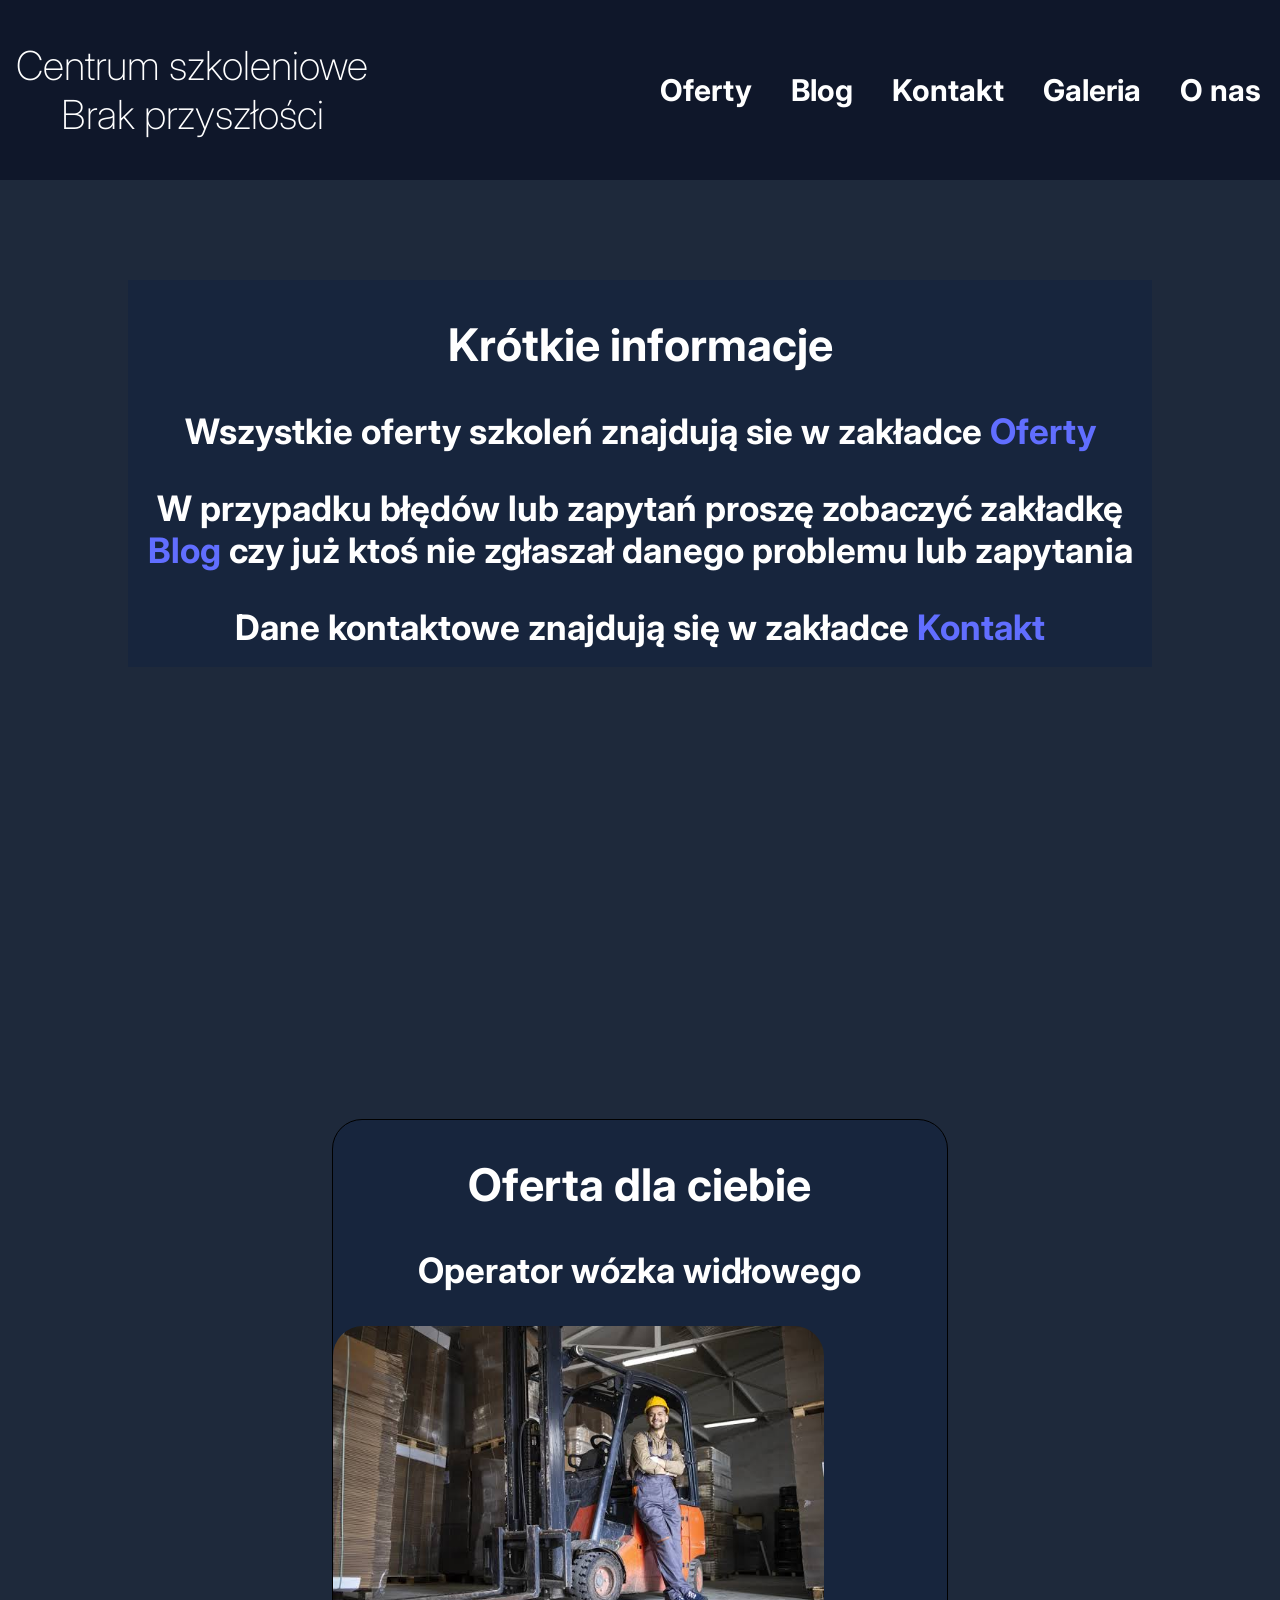
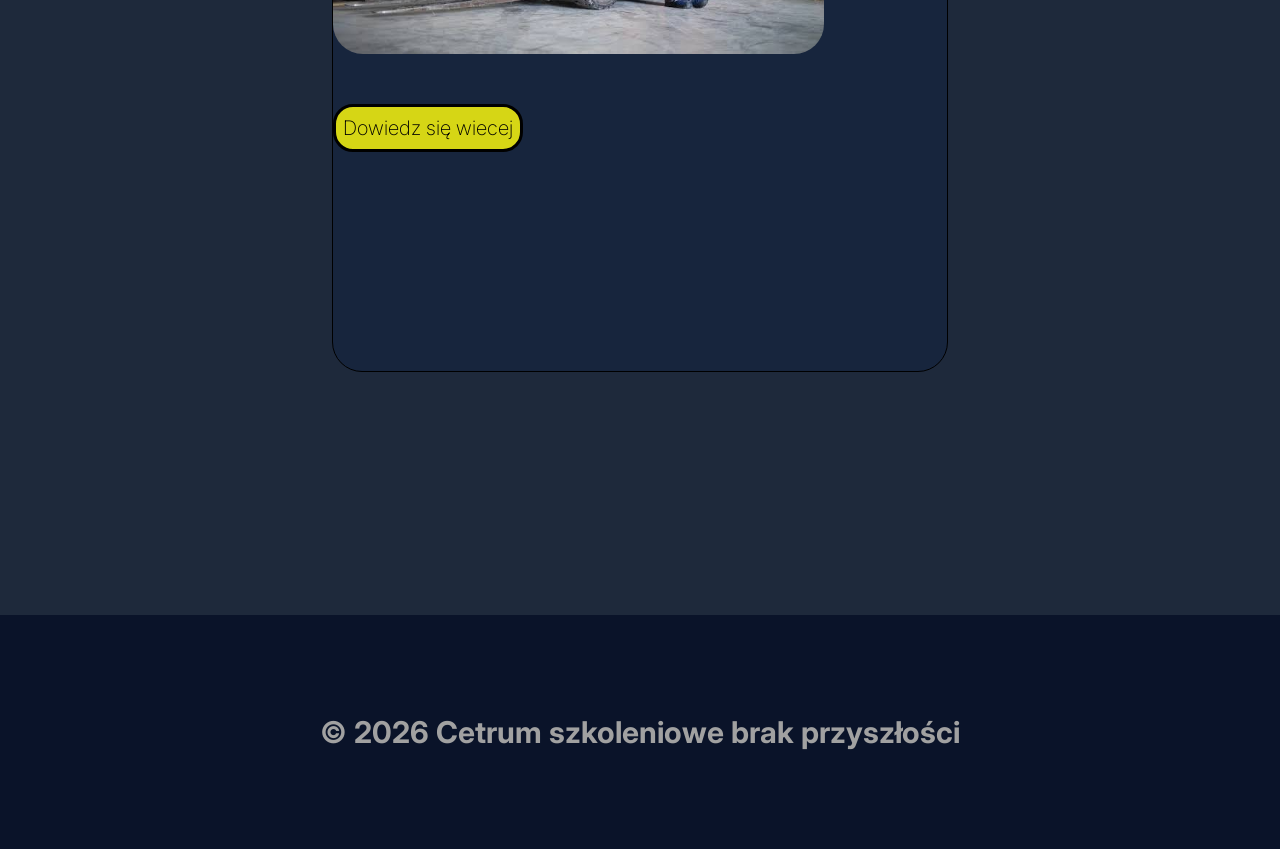
<file: index.html>
<!DOCTYPE html>
<html lang="en">
<head>
    <meta charset="UTF-8">
    <meta name="viewport" content="width=device-width, initial-scale=1.0">
    <link rel="stylesheet" href="css/style.css  ">
    <title>Document</title>
</head>
<body>
    <header>
        <section id="sec1-i-head">
            <a href="index.html"><h1>Centrum szkoleniowe <br> Brak przyszłości</h1></a>
        </section>
        <section id="sec2-i-head">
            <!-- Pusta przestrzen -->
        </section>
        <section id="sec3-i-head">
            <a href="oferty.html"><h3>Oferty</h3></a>
            <a href=""><h3>Blog</h3></a>
            <a href="kontakt.html"><h3>Kontakt</h3></a>
            <a href="galeria.html"><h3>Galeria</h3></a>
            <a href=""><h3>O nas</h3></a>
        </section>
    </header>

    <main>
        <section id="sec1-i-main">
            <h2>Krótkie informacje</h2>
            <h3>Wszystkie oferty szkoleń znajdują sie w zakładce <a href="">Oferty</a></h3>
            <h3>W przypadku błędów lub zapytań proszę zobaczyć zakładkę <a href="">Blog</a> czy już ktoś nie zgłaszał danego problemu lub zapytania</h3>
            <h3>Dane kontaktowe znajdują się w zakładce <a href="">Kontakt</a></h3>
        </section>
        <section id="sec2-i-main"></section>
        <section id="sec3-i-main">
            <div id="ofer-main">
                <h2>Oferta dla ciebie</h2>
                <h3>Operator wózka widłowego</h3>
                <img src="media/wózek.jpg" alt="zdjecie wózka widłowego">
                <a href="oferty1.html">Dowiedz się wiecej</a>
            </div>
        </section>
    </main>

    <footer>
        <h3>&copy; 2026 Cetrum szkoleniowe brak przyszłości</h3>
    </footer>
</body>
</html>
</file>
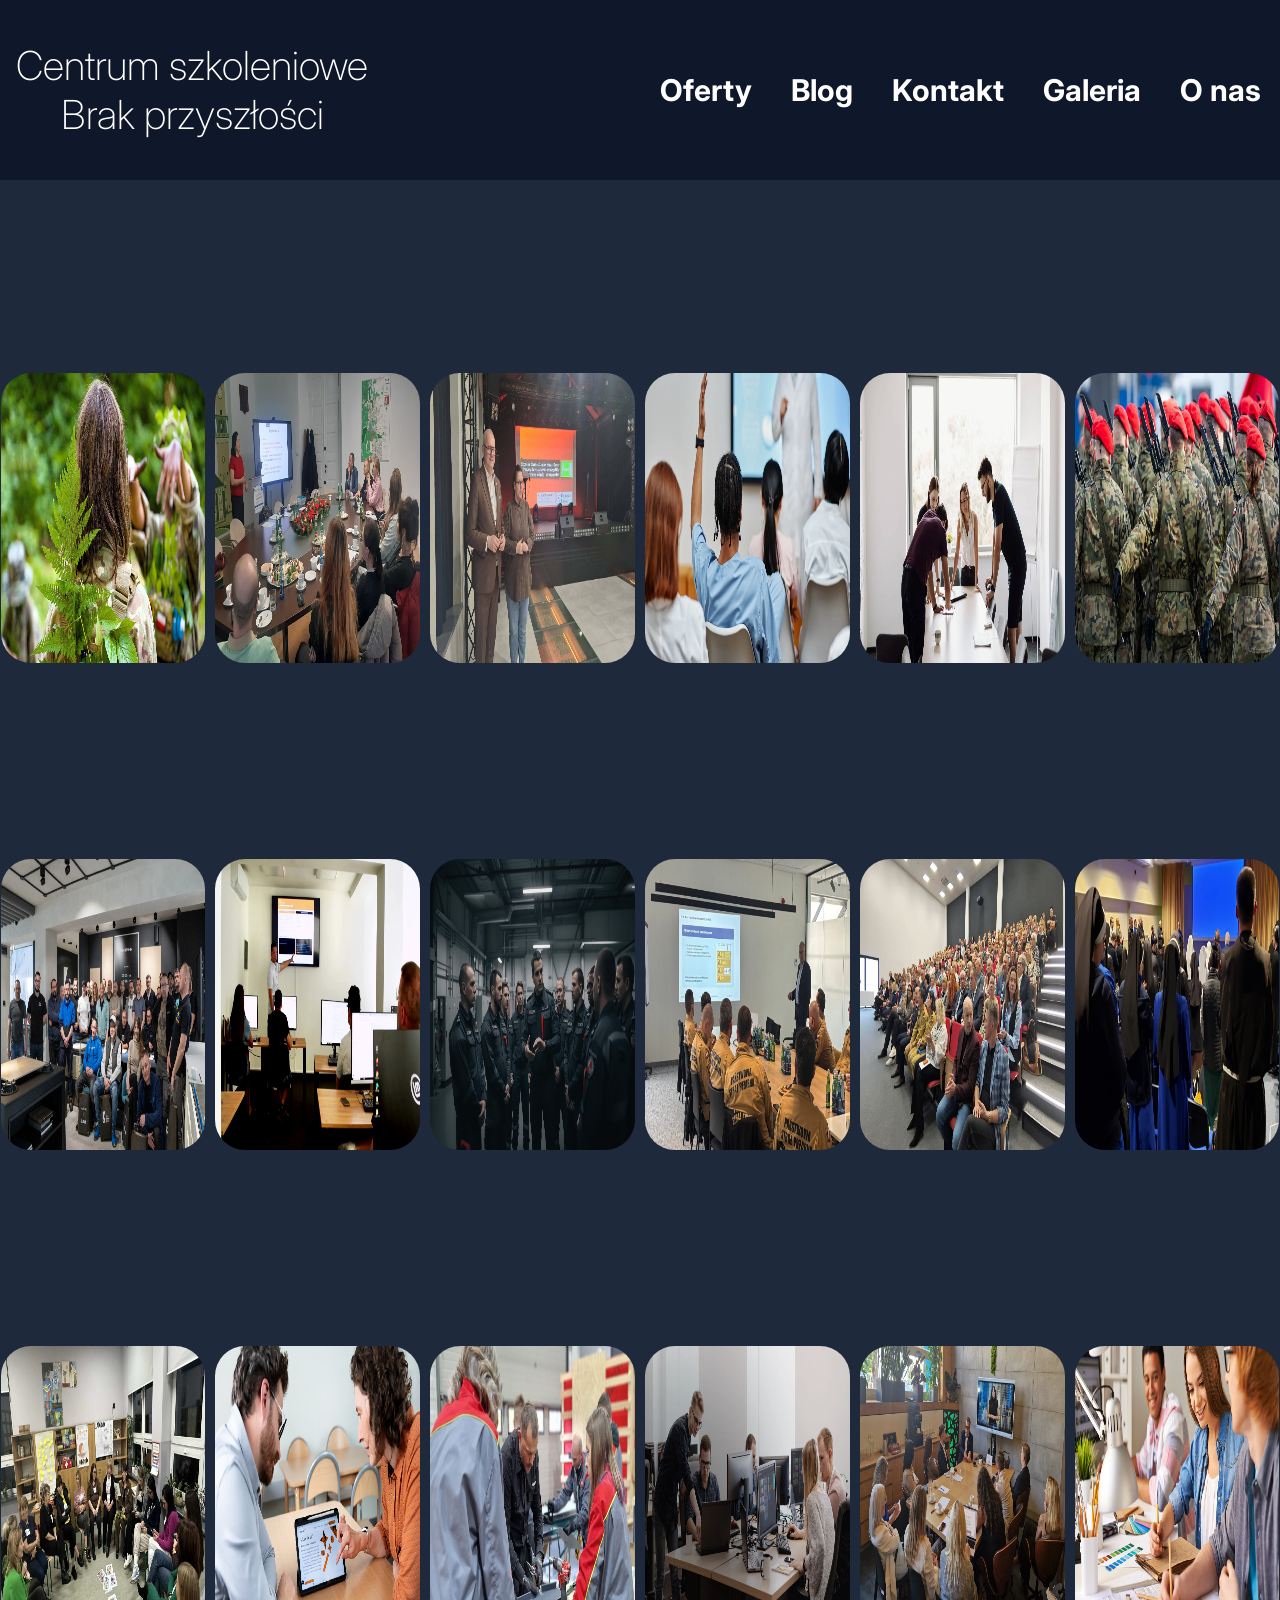
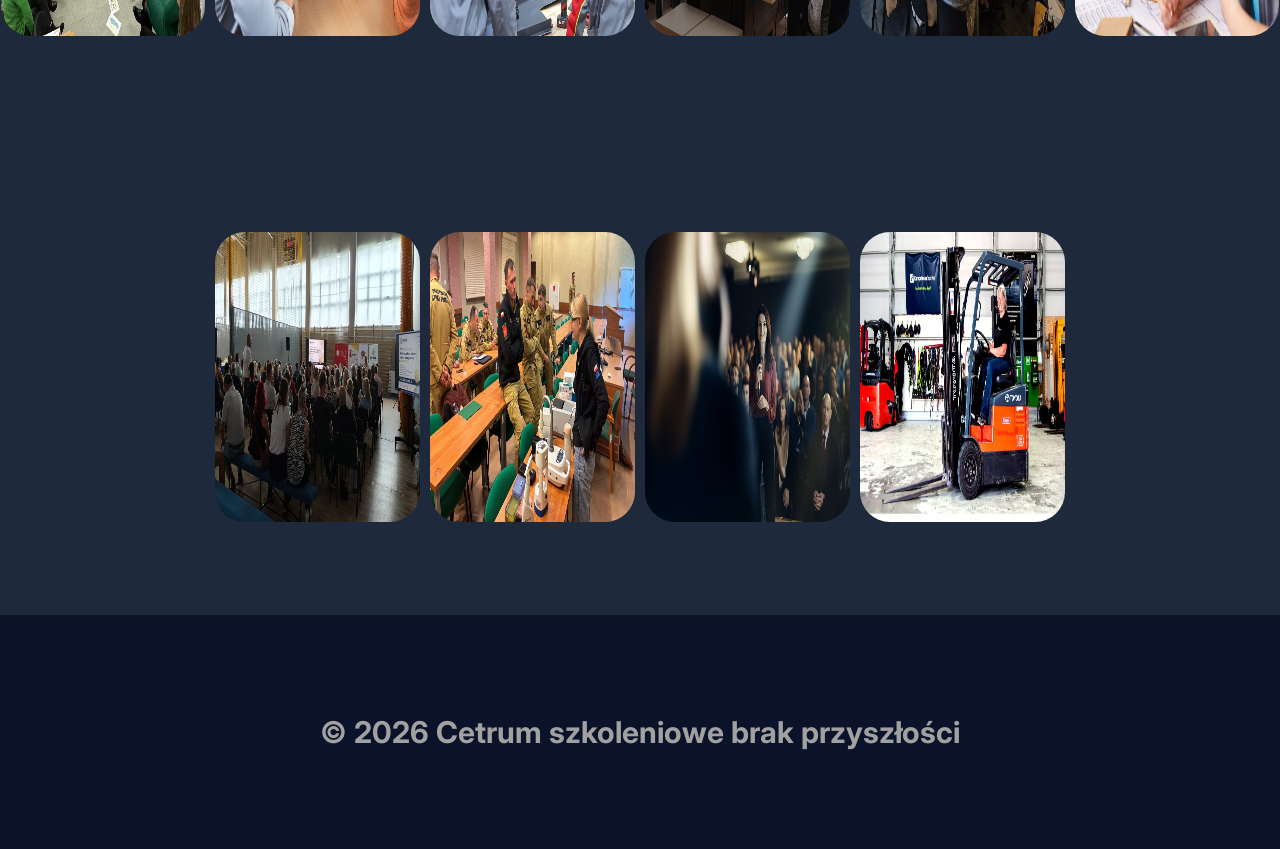
<file: galeria.html>
<!DOCTYPE html>
<html lang="en">
<head>
    <meta charset="UTF-8">
    <meta name="viewport" content="width=device-width, initial-scale=1.0">
    <link rel="stylesheet" href="css/style.css  ">
    <title>Document</title>
</head>
<body>
    <header>
        <section id="sec1-i-head">
            <a href="index.html"><h1>Centrum szkoleniowe <br> Brak przyszłości</h1></a>
        </section>
        <section id="sec2-i-head">
            
        </section>
        <section id="sec3-i-head">
            <a href="oferty.html"><h3>Oferty</h3></a>
            <a href=""><h3>Blog</h3></a>
            <a href="kontakt.html"><h3>Kontakt</h3></a>
            <a href="galeria.html"><h3>Galeria</h3></a>
            <a href="#onas"><h3>O nas</h3></a>
    </header>

    <main>
        <section id="Galery">
            <img src="media/1132bc4c41e75e45d209ea474d8b30ae,1920,0,0,0.webp" alt="">
            <img src="media/20251210_143013.jpg" alt="">
            <img src="media/724472246_1325033006436912_7627775291662783452_n-1920x1080.jpg" alt="">
            <img src="media/AdobeStock_561617577.webp" alt="">
            <img src="media/banner-szkolenia-zamkniete-luqam1.webp" alt="">
            <img src="media/d06882e7bd92a2be316850feaa08f5ce,1920,0,0,0.webp" alt="">
            <img src="media/gruby-temat_03-2025_DSC06552-1920x1080.webp" alt="">
            <img src="media/hero-1920.webp" alt="">
            <img src="media/hero-training.jpg" alt="">
            <img src="media/IMG_9170-scaled-1-1920x1080.jpeg" alt="">
            <img src="media/6f37f45effded10bfd6786e08ba8fa18.jfif" alt="">
            <img src="media/Medialne-szkolenie.jpg" alt="">
            <img src="media/Messenger_creation_2EAD0723-B97C-448A-9247-AA77FE9686A4-1920x1080.jpeg" alt="">
            <img src="media/ore-01-091225.png" alt="">
            <img src="media/ruukki_szkolenie-dla-dekarzy_3.tmb-1920v.jpg" alt="">
            <img src="media/szkolenia-cam.webp" alt="">
            <img src="media/szkolenia-medialne-tvip-1920x1080-1.webp" alt="">
            <img src="media/UX-UI-Design-jak-się-szkolić-Kurs-online-szkolenie-stacjonarne-czy-studia.jpg" alt="">
            <img src="media/1f95dca9af871f7e9b8132dd8f17efc5.jfif" alt="">
            <img src="media/spala_szkolenie__3_.jpeg" alt="">
            <img src="media/slider_photo03-1.jpg" alt="">
            <img src="media/Solvelig_T4.webp" alt="">
        </section>
    </main>

    <footer>
        <h3>&copy; 2026 Cetrum szkoleniowe brak przyszłości</h3>
    </footer>
</body>
</html>
</file>
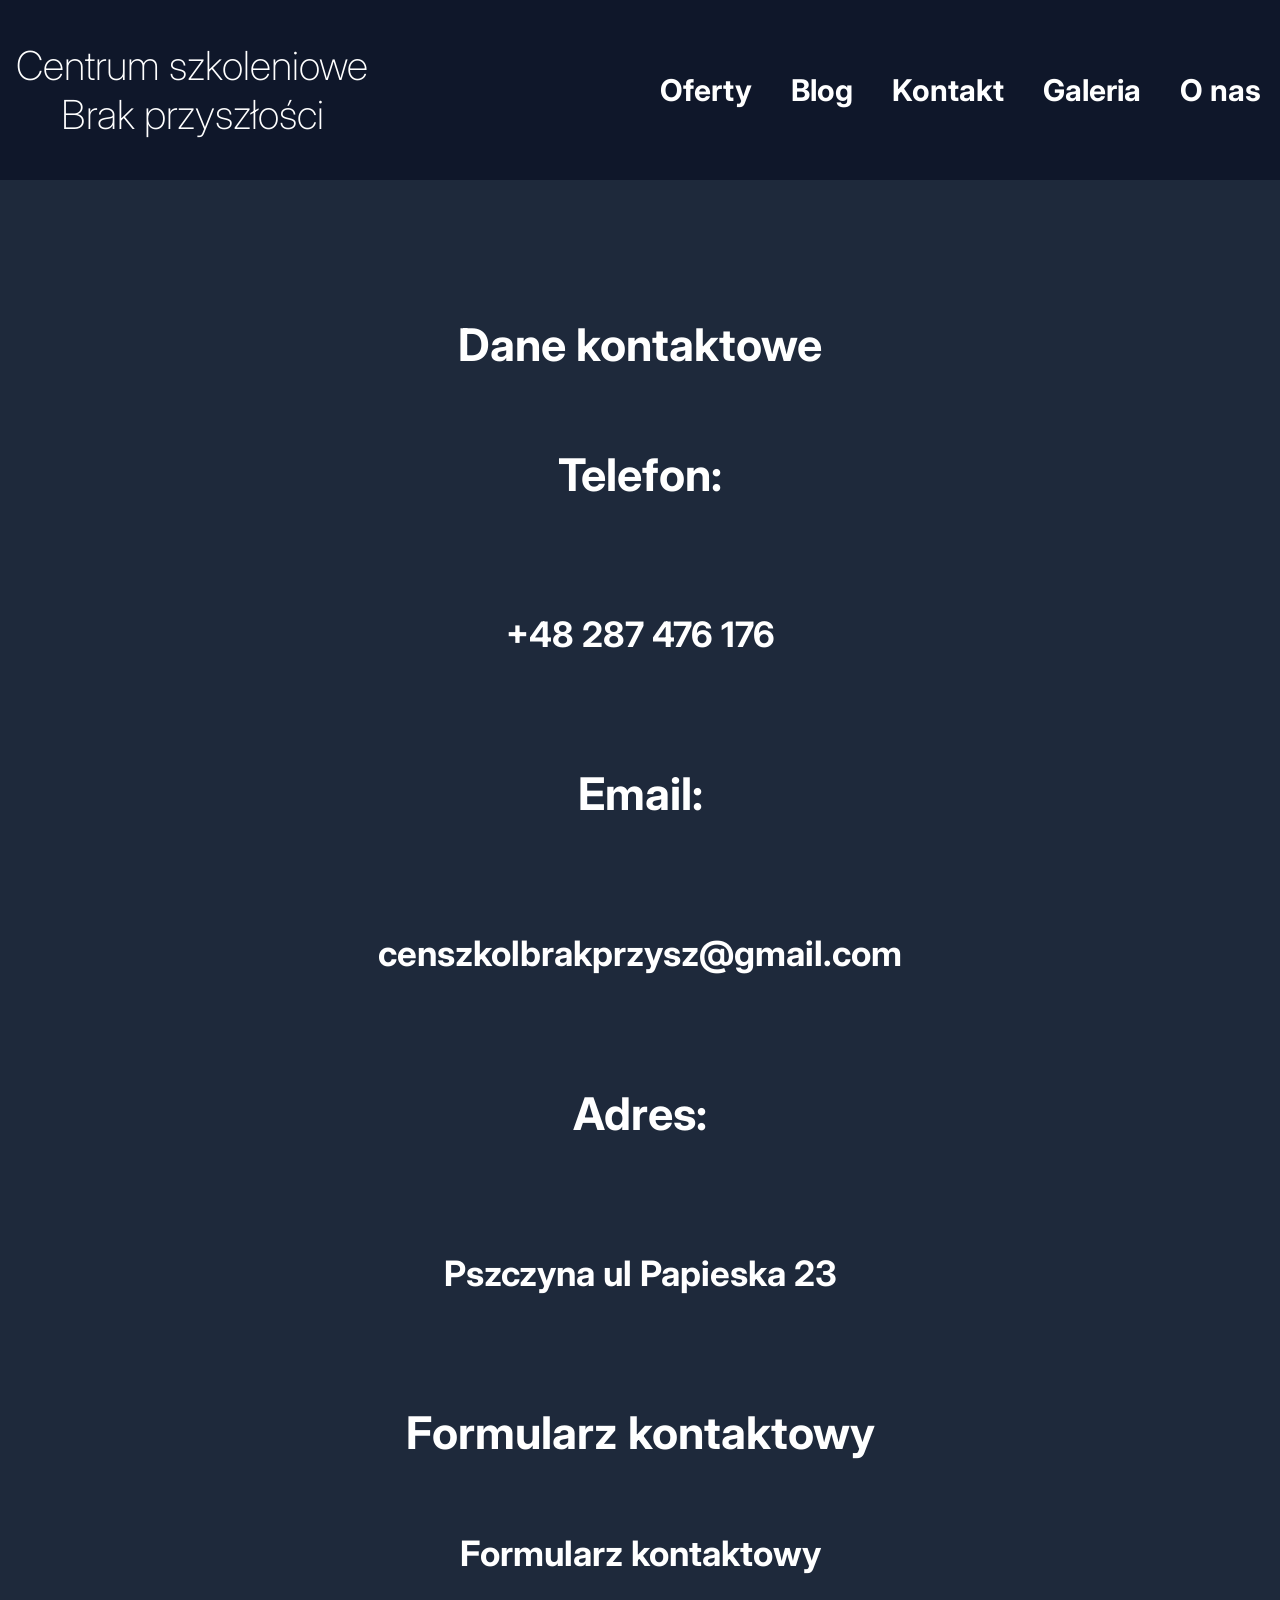
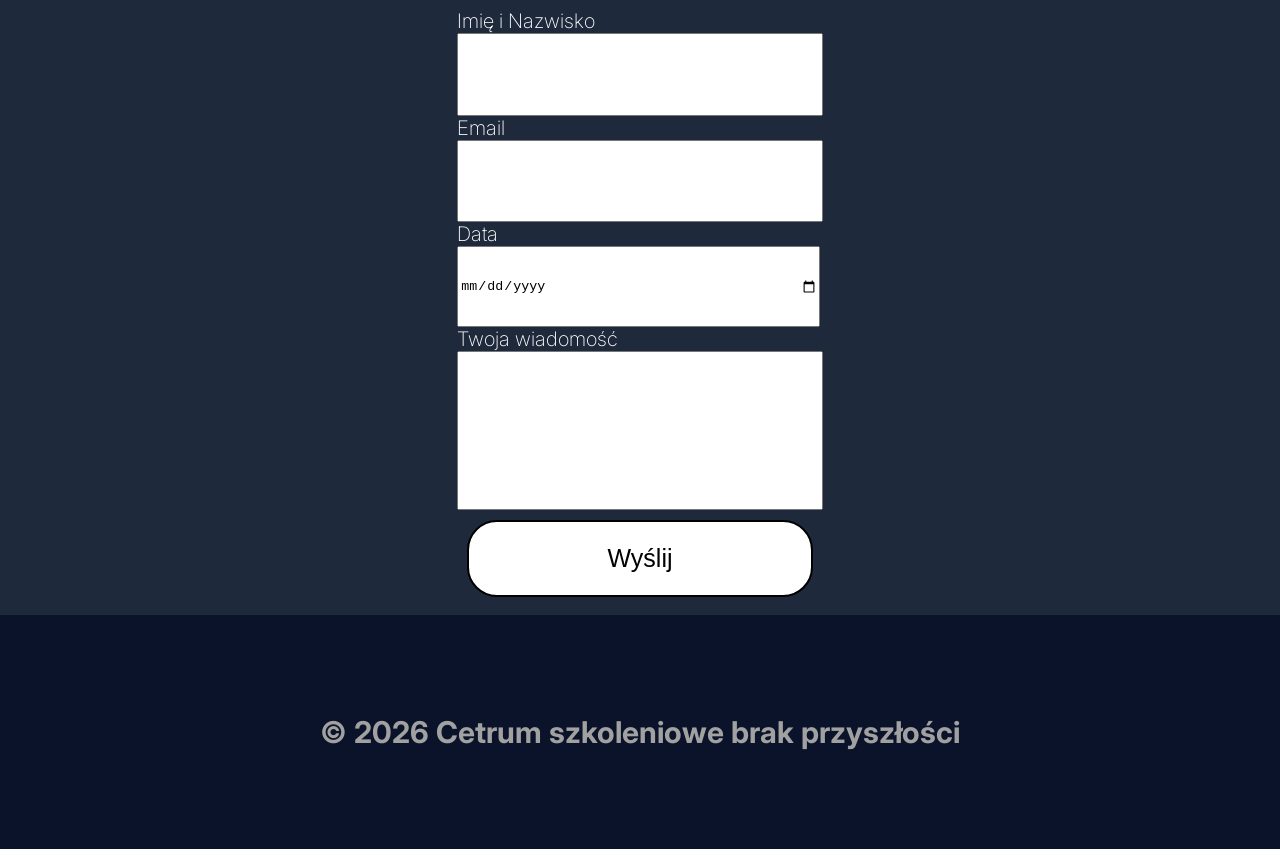
<file: kontakt.html>
<!DOCTYPE html>
<html lang="en">
<head>
    <meta charset="UTF-8">
    <meta name="viewport" content="width=device-width, initial-scale=1.0">
    <link rel="stylesheet" href="css/style.css  ">
    <title>Document</title>
</head>
<body>
    <header>
        <section id="sec1-i-head">
            <a href="index.html"><h1>Centrum szkoleniowe <br> Brak przyszłości</h1></a>
        </section>
        <section id="sec2-i-head">
            <!-- Pusta przestrzen -->
        </section>
        <section id="sec3-i-head">
            <a href="oferty.html"><h3>Oferty</h3></a>
            <a href=""><h3>Blog</h3></a>
            <a href="kontakt.html"><h3>Kontakt</h3></a>
            <a href="galeria.html"><h3>Galeria</h3></a>
            <a href=""><h3>O nas</h3></a>
        </section>
    </header>

    <main>
        <section id="sec1-k-main">   
            <h2>Dane kontaktowe</h2>
            <section id="sec1-sec1-k-main">
                 <h2>Telefon:</h2>
                 <h3>+48 287 476 176</h3>
                 <h2>Email:</h2>
                 <h3>censzkolbrakprzysz@gmail.com</h3>
                 <h2>Adres:</h2>
                 <h3>Pszczyna ul Papieska 23</h3>
            </section>
            <h2>Formularz kontaktowy</h2>
            <section id="sec2-sec1-k-main">
                <section id="sec-kontakt">
                    <div id="formularz">
    <h3>Formularz kontaktowy</h3>
    <label for="Imie i nazwisko" class="label1">Imię i Nazwisko</label>
    <input type="text" name="Imie i nazwisko" class="input1">
    <label for="email" class="label1">Email</label>
    <input type="email" name="email" class="input1">
    <label for="data" class="label1">Data</label>
    <input type="date" name="email" class="input1">
    <label for="wiadomosc" class="label1">Twoja wiadomość</label>
    <input type="textarea" name="wiadomosc" class="input2">
    <button>Wyślij</button>
    </div>
  </form>
</section>

            </section>
        </section>


    </main>

    <footer>
        <h3>&copy; 2026 Cetrum szkoleniowe brak przyszłości</h3>
    </footer>
</body>
</html>
</file>
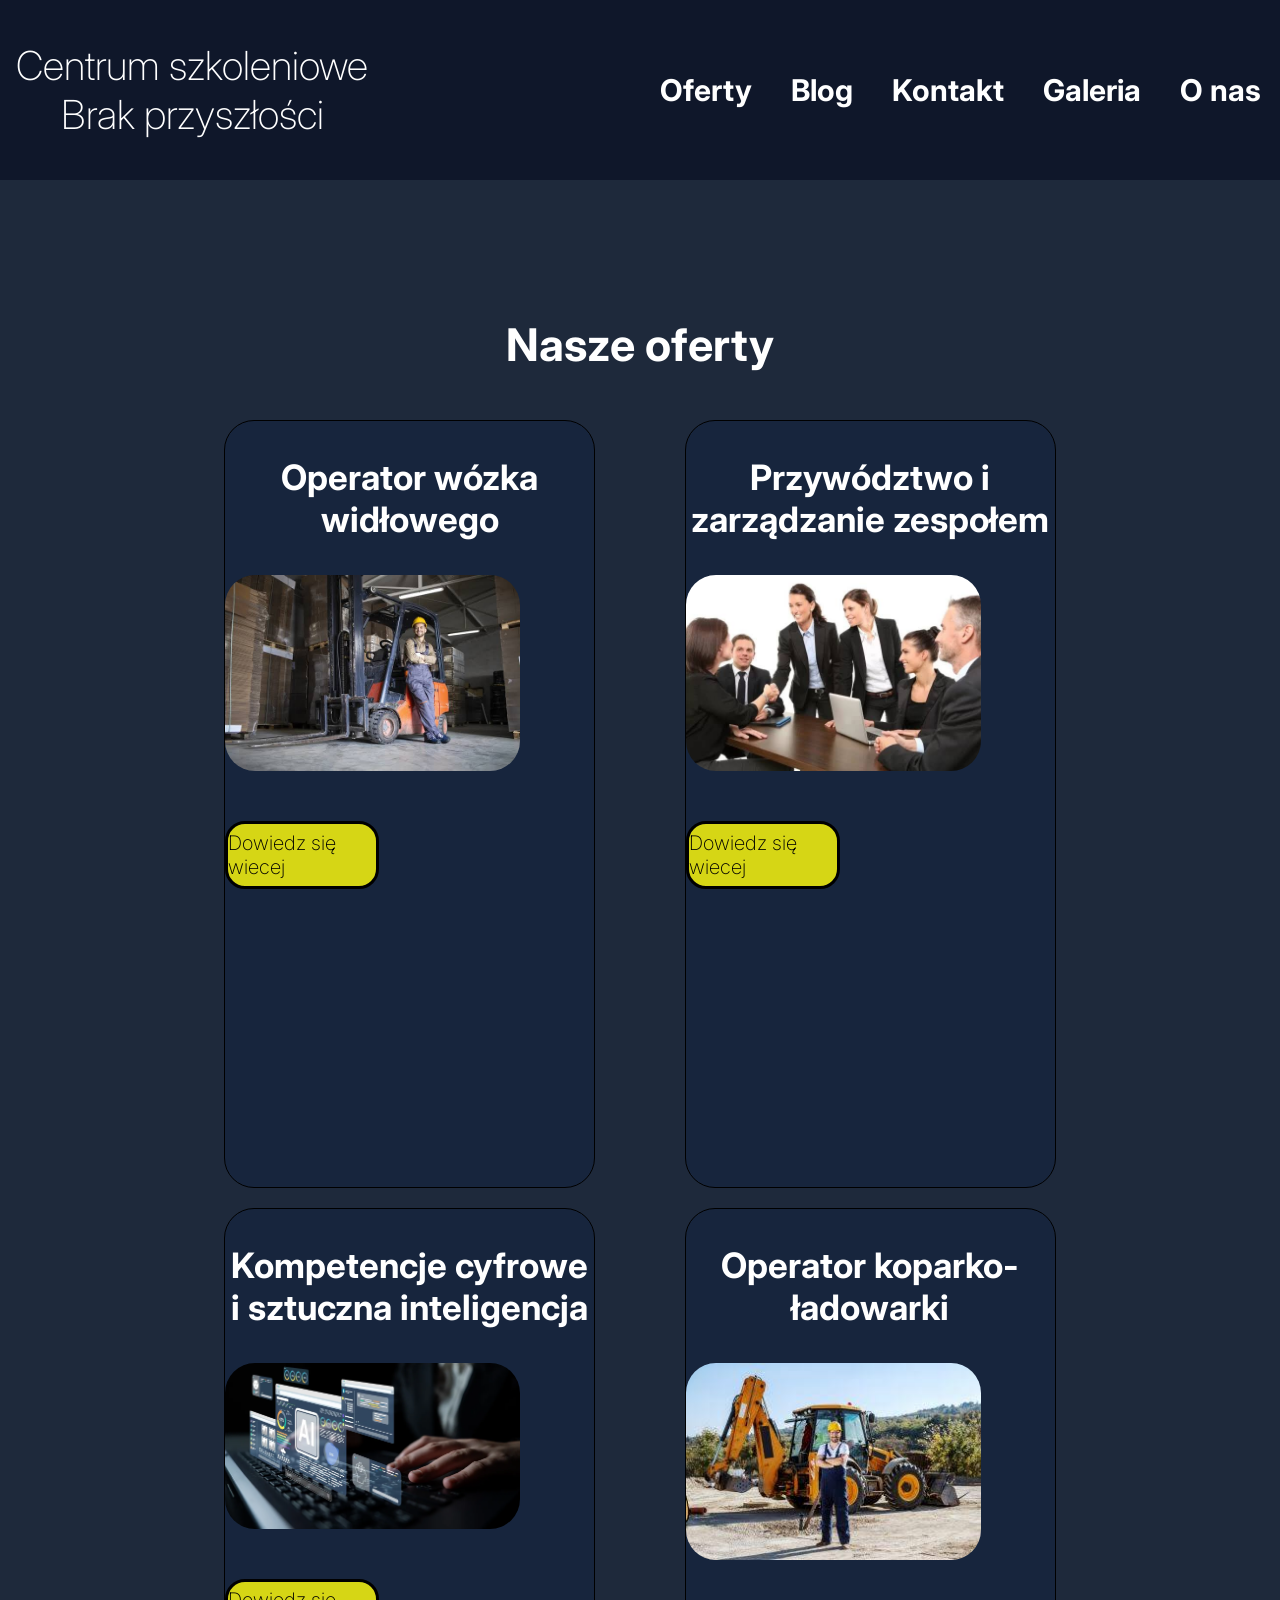
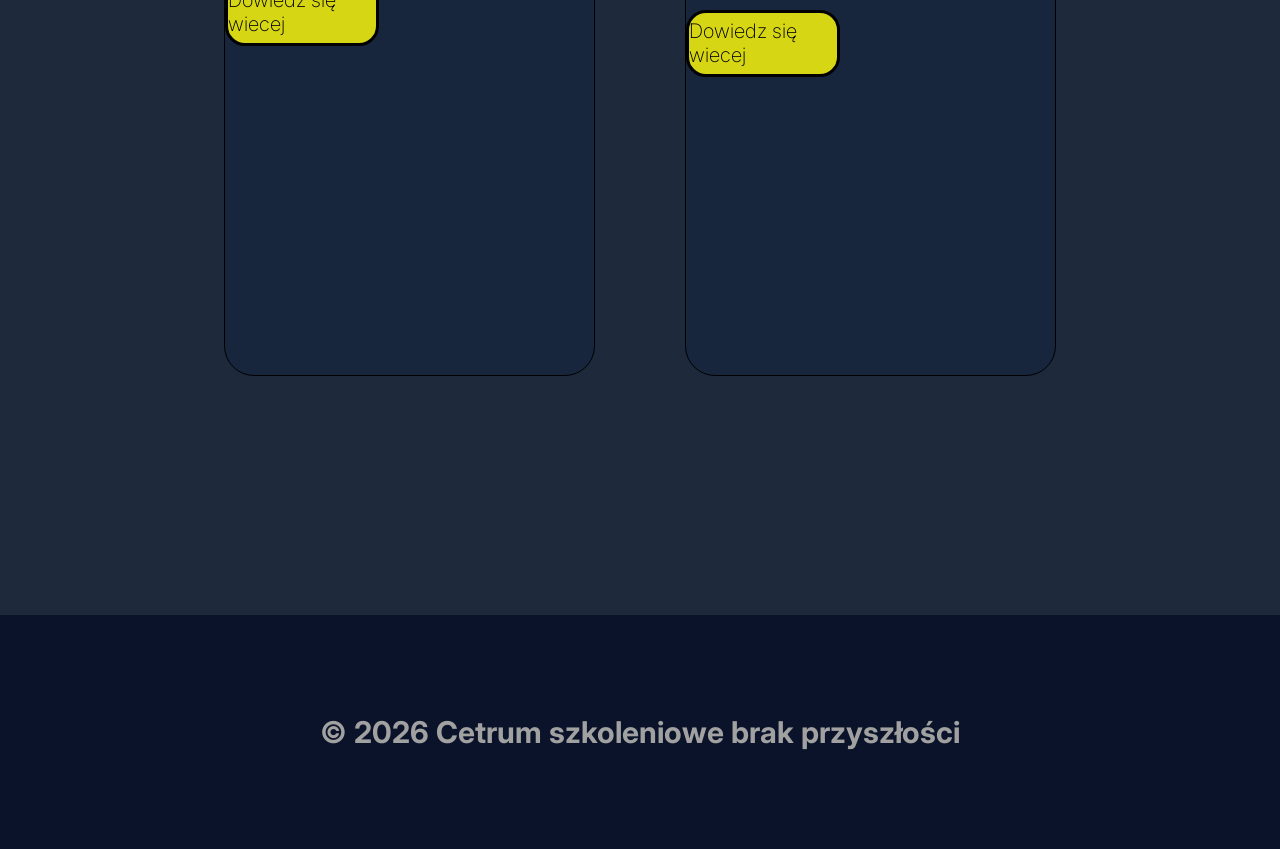
<file: oferty.html>
<!DOCTYPE html>
<html lang="en">
<head>
    <meta charset="UTF-8">
    <meta name="viewport" content="width=device-width, initial-scale=1.0">
    <link rel="stylesheet" href="css/style.css  ">
    <title>Document</title>
</head>
<body>
    <header>
        <section id="sec1-i-head">
            <a href="index.html"><h1>Centrum szkoleniowe <br> Brak przyszłości</h1></a>
        </section>
        <section id="sec2-i-head">
            <!-- Pusta przestrzen -->
        </section>
        <section id="sec3-i-head">
            <a href="oferty.html"><h3>Oferty</h3></a>
            <a href=""><h3>Blog</h3></a>
            <a href="kontakt.html"><h3>Kontakt</h3></a>
            <a href="galeria.html"><h3>Galeria</h3></a>
            <a href=""><h3>O nas</h3></a>
        </section>
    </header>

    <main>
        <section id="sec1-o-main">   
            <h2>Nasze oferty</h2>
            <section id="sec1-sec1-o-main">
                <div class="ofer-main">
            <h3>Operator wózka widłowego</h3>
            <img src="media/wózek.jpg" alt="zdjecie wózka widłowego">
            <a href="oferty1.html">Dowiedz się wiecej</a>
            </div> 
            <div class="ofer-main">
            <h3>Kompetencje cyfrowe i sztuczna inteligencja</h3>
            <img src="media/amEtMzkwNDQ4ODQuanBnIiwidyI6MTIwMH0.jpg" alt="zdjecie AI">
            <a href="oferty1.html">Dowiedz się wiecej</a>
            </div> 
            </section>
            <section id="sec2-sec1-o-main">
                <div class="ofer-main">
            <h3>Przywództwo i zarządzanie zespołem</h3>
            <img src="media/PiZZ.jpg" alt="zdjecie Przywdoctwa i zarzadzania zespolem">
            <a href="oferty1.html">Dowiedz się wiecej</a>
            </div> 
            <div class="ofer-main">
            <h3>Operator koparko-ładowarki</h3>
            <img src="media/operato-koparko-ładowarki.jpg" alt="koparko ładowarka">
            <a href="oferty1.html">Dowiedz się wiecej</a>
            </div> 
            </section>
        </section>


    </main>

    <footer>
        <h3>&copy; 2026 Cetrum szkoleniowe brak przyszłości</h3>
    </footer>
</body>
</html>
</file>
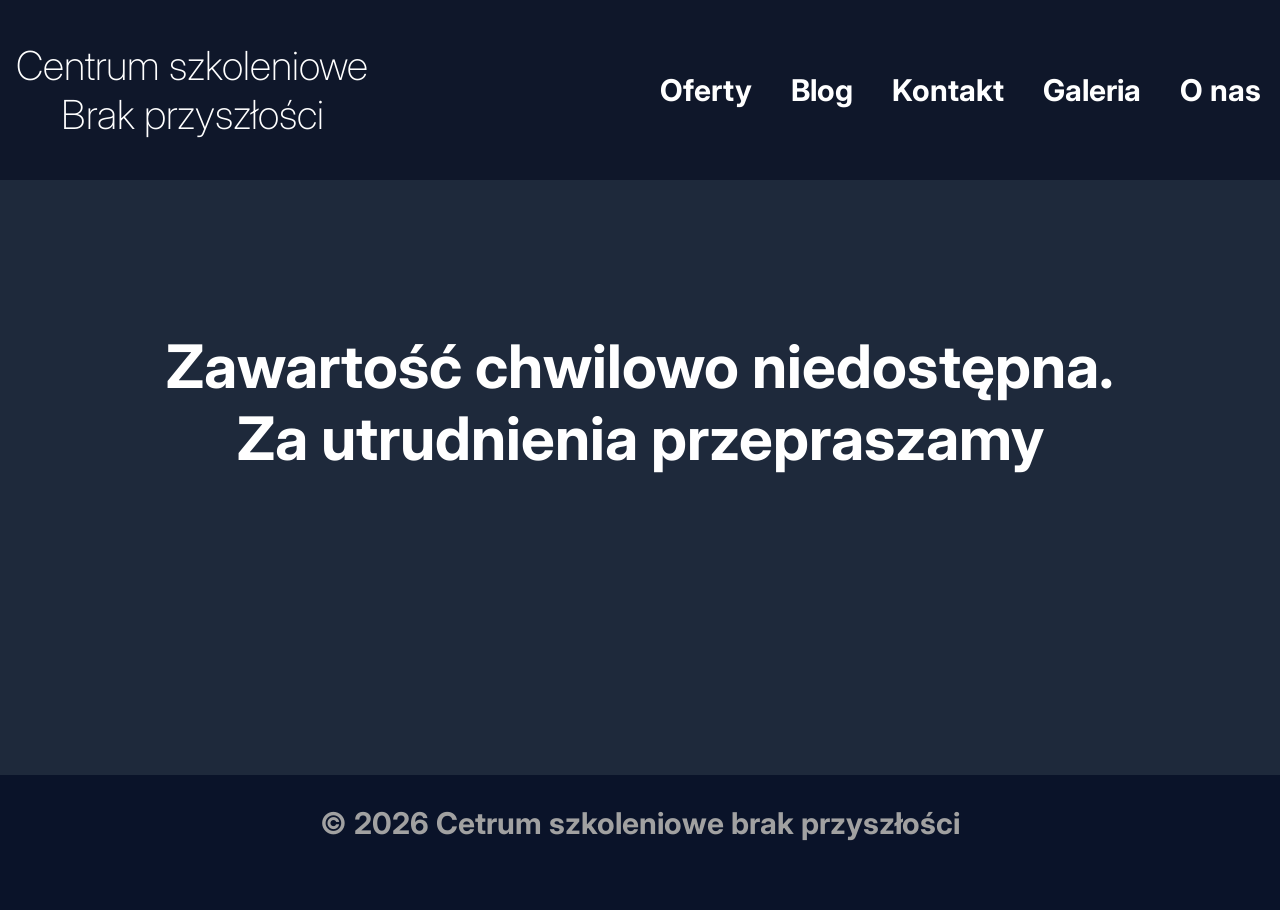
<file: oferty1.html>
<!DOCTYPE html>
<html lang="en">
<head>
    <meta charset="UTF-8">
    <meta name="viewport" content="width=device-width, initial-scale=1.0">
    <title>Document</title>
    <style>
        @import url('https://fonts.googleapis.com/css2?family=Inter:ital,opsz,wght@0,14..32,100..900;1,14..32,100..900&display=swap');
body{
    width: 100vw;
    height: 100vh;
    padding: 0;
    margin: 0;
    overflow-x: hidden;
    overflow-y: hidden;
    flex-wrap: wrap;
    display: flex;
    font-family: "Inter", sans-serif;
  font-optical-sizing: auto;
  font-weight: 200;
  font-style: normal;
}
header{
    width: 100%;
    height: 20vh;
    background-color: #0F172A;
    display: flex;
}
#sec1-i-head{
    width: 30%;
    height: 100%;
    justify-content: center;
    align-items: center;
    display: flex;
    text-align: center;
}
h1{
    color: white;
    font-size: 40px;
    font-weight: 200;
}
#sec2-i-head{
    width: 20%;
    height: 100%;
}
#sec3-i-head{
    width: 50%;
    height: 100%;
    flex-wrap: wrap;
    display: flex;
    justify-content: space-around;
    align-content: center;
}
 header h3{
    font-size: 30px;
    color: white;
}
#sec3-i-head a{
    transition: all 0.05s ease-in;
}
#sec3-i-head a:hover{
    text-decoration: underline rgb(5, 194, 5);
    scale: 1.2;

}
a{
    text-decoration: none;
}
main{
    width: 100%;
    height: 55vh;
    background-color: #1E293B;
    justify-content: center;
    padding-top: 100px;
    flex-wrap: wrap;
    display: flex;
}
main h2{
    font-size: 60px;
    text-align: center;
    color: white;
}
footer{
    width: 100%;
    height: 15vh;
    background-color: #0a1329;
    justify-content: center;
    display: flex;
}
 footer h3{
    font-size: 30px;
    color: rgb(161, 161, 161);
}
    </style>
</head>
<body>
    <header>
        <section id="sec1-i-head">
            <a href="index.html"><h1>Centrum szkoleniowe <br> Brak przyszłości</h1></a>
        </section>
        <section id="sec2-i-head">
            <!-- Pusta przestrzen -->
        </section>
        <section id="sec3-i-head">
            <a href="oferty.html"><h3>Oferty</h3></a>
            <a href=""><h3>Blog</h3></a>
            <a href=""><h3>Kontakt</h3></a>
            <a href=""><h3>Galeria</h3></a>
            <a href=""><h3>O nas</h3></a>
        </section>
    </header>

    <main>
        <h2>Zawartość chwilowo niedostępna. <br> Za utrudnienia przepraszamy</h2>
    </main>

    <footer>
        <h3>&copy; 2026 Cetrum szkoleniowe brak przyszłości</h3>
    </footer>
</body>
</html>
</file>
<file: css/style.css>
@import url('https://fonts.googleapis.com/css2?family=Inter:ital,opsz,wght@0,14..32,100..900;1,14..32,100..900&display=swap');
body{
    width: 100vw;
    height: 250vh;
    padding: 0;
    margin: 0;
    overflow-x: hidden;
    flex-wrap: wrap;
    display: flex;
    font-family: "Inter", sans-serif;
  font-optical-sizing: auto;
  font-weight: 200;
  font-style: normal;
}
header{
    width: 100%;
    height: 20vh;
    background-color: #0F172A;
    display: flex;
}
#sec1-i-head{
    width: 30%;
    height: 100%;
    justify-content: center;
    align-items: center;
    display: flex;
    text-align: center;
}
h1{
    color: white;
    font-size: 40px;
    font-weight: 200;
}
#sec2-i-head{
    width: 20%;
    height: 100%;
}
#sec3-i-head{
    width: 50%;
    height: 100%;
    flex-wrap: wrap;
    display: flex;
    justify-content: space-around;
    align-content: center;
}
 header h3{
    font-size: 30px;
    color: white;
}
#sec3-i-head a{
    transition: all 0.05s ease-in;
}
#sec3-i-head a:hover{
    text-decoration: underline rgb(5, 194, 5);
    scale: 1.2;

}
a{
    text-decoration: none;
}
main{
    width: 100%;
    height: 215vh;
    background-color: #1E293B;
    justify-content: center;
    padding-top: 100px;
    flex-wrap: wrap;
    display: flex;
}
#sec1-i-main{
    width: 80%;
    height: 20%;
    background-color: #17253d;
    justify-content: center;
    align-content: center;
    text-align: center;
    font-size: 30px;
    color: white;
    text-decoration: none;
    
}
#sec1-i-main a{
    color: rgb(97, 110, 255);
    transition: all 0.6s ease;
}
#sec1-i-main a:hover{
    color: rgb(24, 255, 44);
}
#sec2-i-main{
    height: 20%;
    width: 100%;
}
#sec3-i-main{
    width: 80%;
    height: 55%;
    justify-content: center;
    flex-wrap: wrap;
    display: flex;
}
#ofer-main{
    width: 60%;
    height: 80%;
    background-color: #17253d;
    border: 1px black solid;
    border-radius: 30px;
}
#ofer-main h2{
    max-width: 100%;
    font-size: 45px;
    color: white;
    text-align: center;
}
#ofer-main h3{
    max-width: 100%;
    font-size: 35px;
    color: white;
    text-align: center;
}
#ofer-main img{
    width: 80%;
    height: auto;
    justify-self: center;
    display: flex;
    border-radius: 30px;

}
#ofer-main a{
    width: 30%;
    height: 5%;
    border: 3px solid black;
    border-radius: 20px;
    justify-self: center;
    align-self: center;
    display: flex;
    margin-top: 50px;
    justify-content: center;
    align-items: center;
    color: black;
    font-size: 20px;
    background-color: rgb(214, 214, 21);
}
#sec1-o-main{
    width: 80%;
    height: 55%;
    justify-content: center;
    flex-wrap: wrap;
    display: flex;
}
#sec1-o-main h2{
    min-width: 100%;
    font-size: 45px;
    color: white;
    text-align: center;
}
#sec1-sec1-o-main{
    width: 45%;
    height: 90%;
    justify-content: center;
    flex-wrap: wrap;
    display: flex;
}
#sec2-sec1-o-main{
    width: 45%;
    height: 90%;
    justify-content: center;
    flex-wrap: wrap;
    display: flex;
}
.ofer-main{
    width: 80%;
    height: 80%;
    background-color: #17253d;
    border: 1px black solid;
    border-radius: 30px;
    margin: 10px;
}
.ofer-main h2{
    max-width: 100%;
    font-size: 45px;
    color: white;
    text-align: center;
}
.ofer-main h3{
    max-width: 100%;
    font-size: 35px;
    color: white;
    text-align: center;
}
.ofer-main img{
    width: 80%;
    height: auto;
    justify-self: center;
    display: flex;
    border-radius: 30px;

}
.ofer-main a{
    width: 40%;
    height: 8%;
    border: 3px solid black;
    border-radius: 20px;
    justify-self: center;
    align-self: center;
    display: flex;
    margin-top: 50px;
    justify-content: center;
    align-items: center;
    color: black;
    font-size: 20px;
    background-color: rgb(214, 214, 21);
}
#sec1-k-main{
    width: 100%;
    height: 55%;
    justify-content: center;
    flex-wrap: wrap;
    display: flex;
}
#sec1-k-main h2{
    min-width: 100%;
    font-size: 45px;
    color: white;
    text-align: center;
}
#sec1-k-main h3{
    min-width: 100%;
    font-size: 35px;
    color: white;
    text-align: center;
}
#sec1-sec1-k-main{
    width: 45%;
    height: 90%;
    justify-content: center;
    flex-wrap: wrap;
    display: flex;
}
#sec2-sec1-k-main{
    width: 45%;
    height: 90%;
    justify-content: center;
    flex-wrap: wrap;
    display: flex;
}
#formularz{
    width: 100%;
    height: 80%;
    justify-self: flex-end;
    align-content: center;
    display: flex;
    flex-wrap: wrap;
    flex-direction: column;
}
.input1{
    width: 99%;
    height: 10%;
}
.label1{
    font-size: 20px;
    color: white;
}
.input2{
    width: 99%;
    height: 20%;
}
button{
    margin: 10px;
    height: 10%;
    font-size: 25px;
    border-radius: 30px;
    border: 2px solid black;
    background-color: white;
    transition: all 0.3s ease;
}
button:hover{
    margin: 10px;
    height: 10%;
    font-size: 25px;
    border-radius: 30px;
    border: 2px solid black;
    background-color: white;
    scale: 1.2;
}
#Galery{
    display: flex;
    justify-content: center;
    align-items: center;
    grid-column: auto auto auto;
    flex-wrap: wrap;
    gap: 10px; 
}
#Galery img{
    height: 15%;
    width: 16%;
    border-radius: 30px;
}
footer{
    width: 100%;
    height: 26vh;
    background-color: #0a1329;
    justify-content: center;
    align-items: center;
    display: flex;
}
 footer h3{
    font-size: 30px;
    color: rgb(161, 161, 161);
}
</file>
